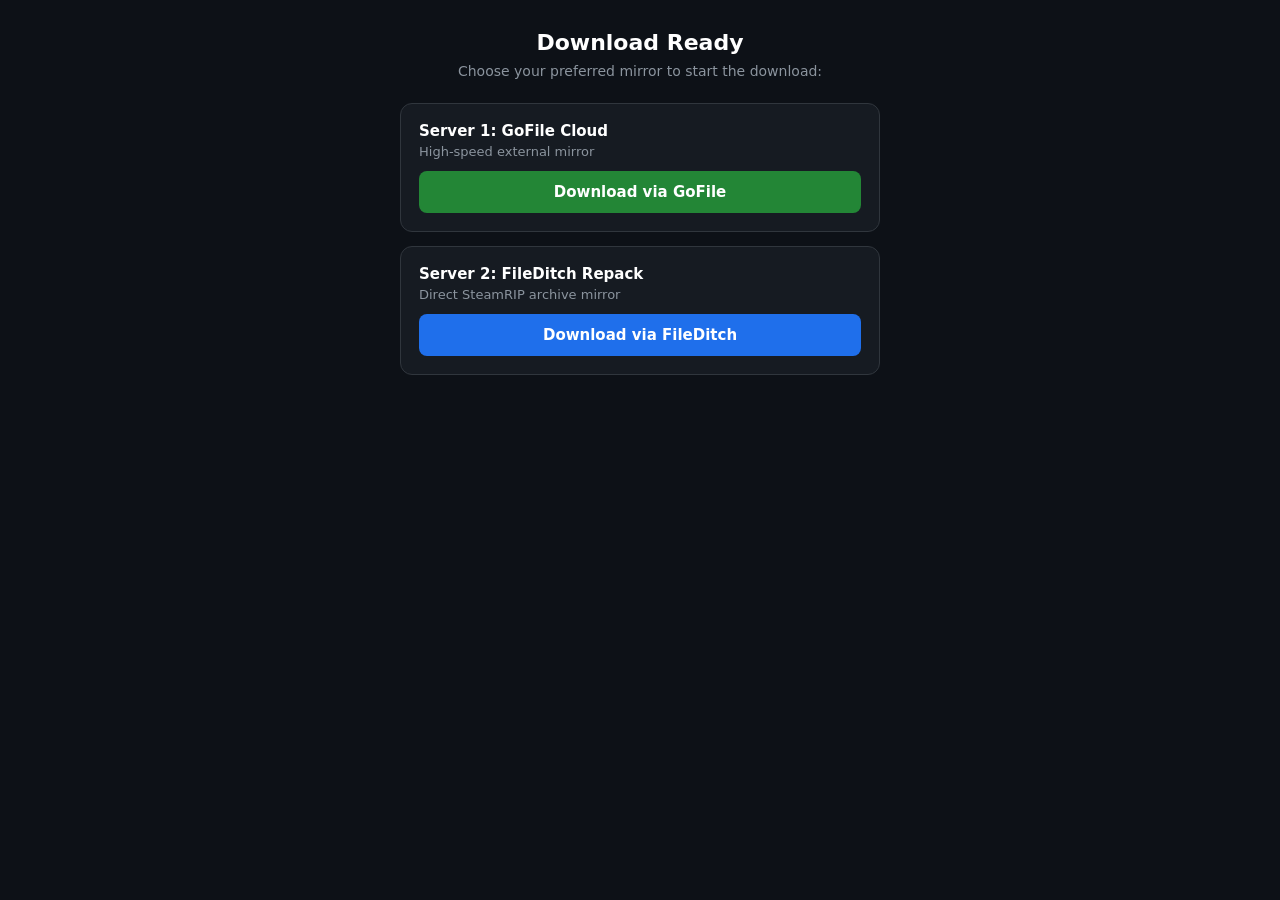
<file: download.html>
<!DOCTYPE html>
<html lang="en">
<head>
  <meta charset="UTF-8">
  <meta name="viewport" content="width=device-width, initial-scale=1.0">
  <title>GTA V - Direct Download Mirrors</title>
  <style>
    * { box-sizing: border-box; margin: 0; padding: 0; font-family: system-ui, -apple-system, sans-serif; }
    body { background: #0d1117; color: #e6edf3; padding: 30px 16px; display: flex; justify-content: center; }
    .wrap { max-width: 480px; width: 100%; text-align: center; }
    h1 { font-size: 22px; margin-bottom: 8px; color: #fff; }
    p { color: #8b949e; font-size: 14px; margin-bottom: 24px; }
    .card { background: #161b22; border: 1px solid #30363d; border-radius: 12px; padding: 18px; margin-bottom: 14px; text-align: left; }
    .card h3 { font-size: 15px; margin-bottom: 4px; color: #fff; }
    .card p { color: #8b949e; font-size: 13px; margin-bottom: 12px; }
    .btn { display: block; text-align: center; color: #fff; text-decoration: none; font-weight: 700; padding: 12px; border-radius: 8px; font-size: 15px; }
    .btn-green { background: #238636; }
    .btn-blue { background: #1f6feb; }
  </style>
</head>
<body>
  <div class="wrap">
    <h1>Download Ready</h1>
    <p>Choose your preferred mirror to start the download:</p>

    <div class="card">
      <h3>Server 1: GoFile Cloud</h3>
      <p>High-speed external mirror</p>
      <a class="btn btn-green" href="https://gofile.io/d/joTkiZUx" target="_blank" rel="noopener noreferrer">Download via GoFile</a>
    </div>

    <div class="card">
      <h3>Server 2: FileDitch Repack</h3>
      <p>Direct SteamRIP archive mirror</p>
      <a class="btn btn-blue" href="https://fileditchfiles.st/balpha9/b3d7ebcb9f78d88b3d21/Grand-Theft-Auto-V-SteamRIP.com.rar" target="_blank" rel="noopener noreferrer">Download via FileDitch</a>
    </div>
  </div>
</body>
</html>
</file>
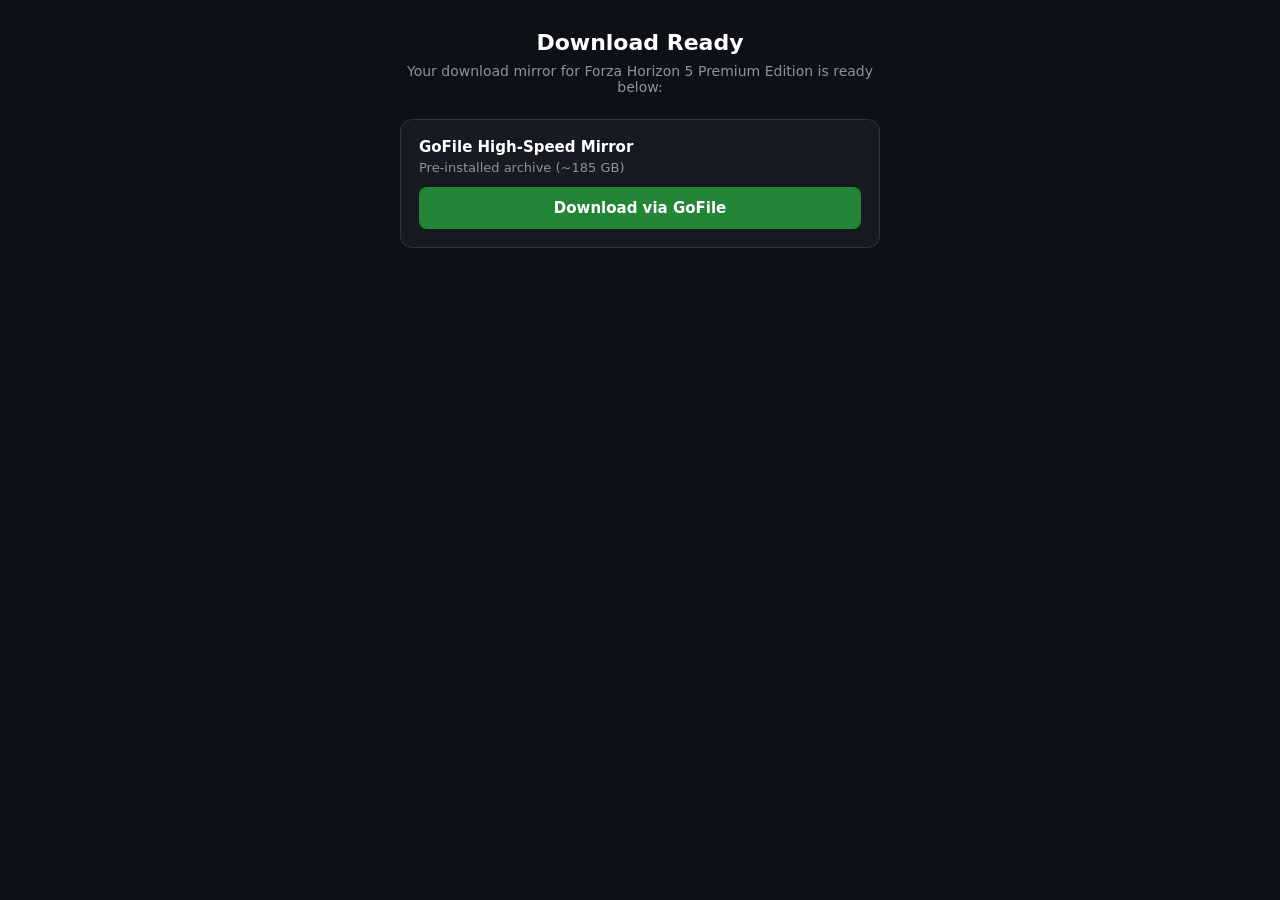
<file: forza-download.html>
<!DOCTYPE html>
<html lang="en">
<head>
  <meta charset="UTF-8">
  <meta name="viewport" content="width=device-width, initial-scale=1.0">
  <title>Forza Horizon 5 - Download Ready</title>
  <style>
    * { box-sizing: border-box; margin: 0; padding: 0; font-family: system-ui, -apple-system, sans-serif; }
    body { background: #0d1117; color: #e6edf3; padding: 30px 16px; display: flex; justify-content: center; }
    .wrap { max-width: 480px; width: 100%; text-align: center; }
    h1 { font-size: 22px; margin-bottom: 8px; color: #fff; }
    p { color: #8b949e; font-size: 14px; margin-bottom: 24px; }
    .card { background: #161b22; border: 1px solid #30363d; border-radius: 12px; padding: 18px; margin-bottom: 14px; text-align: left; }
    .card h3 { font-size: 15px; margin-bottom: 4px; color: #fff; }
    .card p { color: #8b949e; font-size: 13px; margin-bottom: 12px; }
    .btn { display: block; text-align: center; color: #fff; text-decoration: none; font-weight: 700; padding: 12px; border-radius: 8px; font-size: 15px; background: #238636; }
    .btn:active { opacity: 0.85; }
  </style>
</head>
<body>
  <div class="wrap">
    <h1>Download Ready</h1>
    <p>Your download mirror for Forza Horizon 5 Premium Edition is ready below:</p>

    <div class="card">
      <h3>GoFile High-Speed Mirror</h3>
      <p>Pre-installed archive (~185 GB)</p>
      <a class="btn" href="https://gofile.io/d/6KXWia" target="_blank" rel="noopener noreferrer">
        Download via GoFile
      </a>
    </div>
  </div>
</body>
</html>
</file>
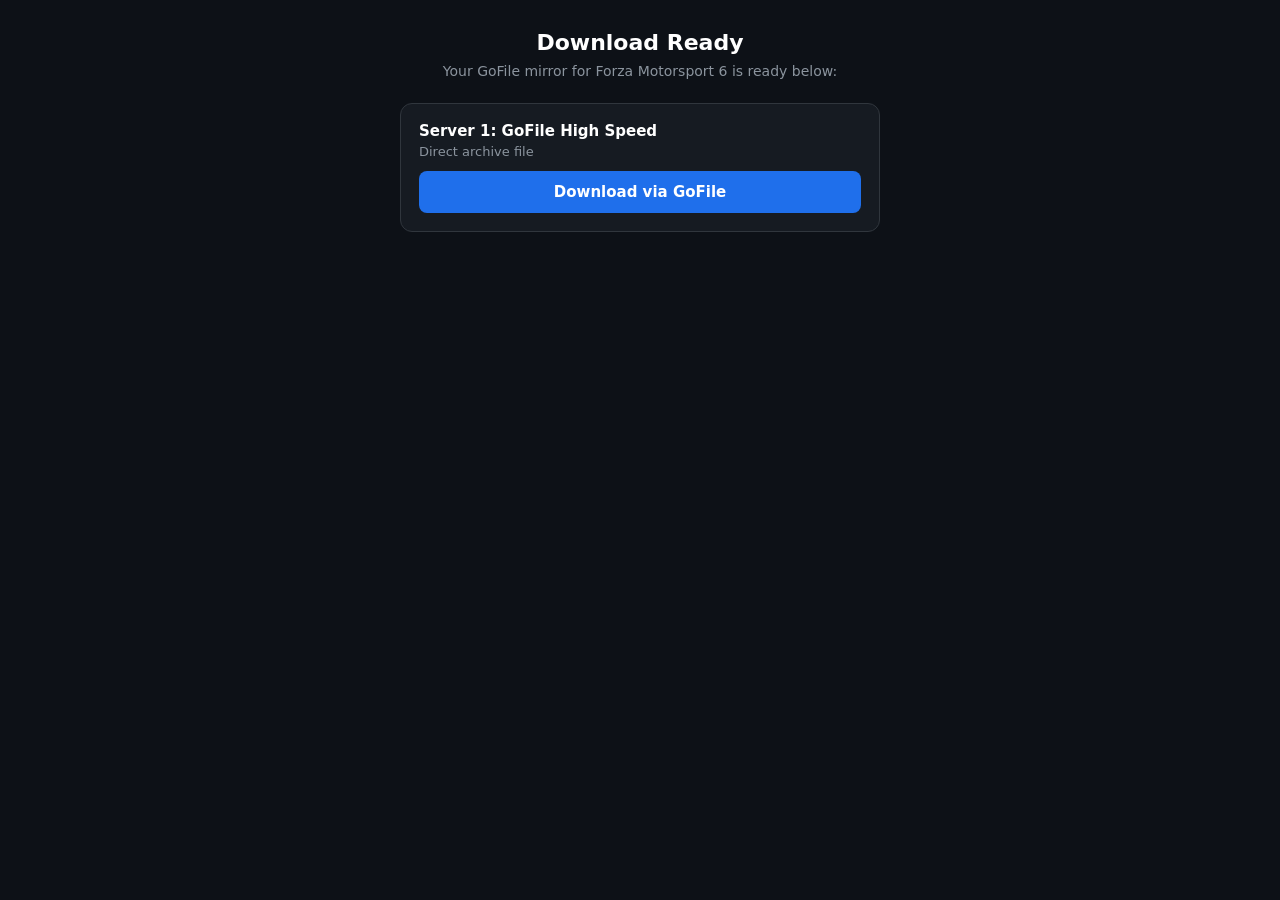
<file: forza6-download.html>
<!DOCTYPE html>
<html lang="en">
<head>
  <meta charset="UTF-8">
  <meta name="viewport" content="width=device-width, initial-scale=1.0">
  <title>Forza Motorsport 6 - Download Ready</title>
  <style>
    * { box-sizing: border-box; margin: 0; padding: 0; font-family: system-ui, -apple-system, sans-serif; }
    body { background: #0d1117; color: #e6edf3; padding: 30px 16px; display: flex; justify-content: center; }
    .wrap { max-width: 480px; width: 100%; text-align: center; }
    h1 { font-size: 22px; margin-bottom: 8px; color: #fff; }
    p { color: #8b949e; font-size: 14px; margin-bottom: 24px; }
    .card { background: #161b22; border: 1px solid #30363d; border-radius: 12px; padding: 18px; margin-bottom: 14px; text-align: left; }
    .card h3 { font-size: 15px; margin-bottom: 4px; color: #fff; }
    .card p { color: #8b949e; font-size: 13px; margin-bottom: 12px; }
    .btn { display: block; text-align: center; color: #fff; text-decoration: none; font-weight: 700; padding: 12px; border-radius: 8px; font-size: 15px; background: #1f6feb; }
    .btn:active { opacity: 0.85; }
  </style>
</head>
<body>
  <div class="wrap">
    <h1>Download Ready</h1>
    <p>Your GoFile mirror for Forza Motorsport 6 is ready below:</p>

    <div class="card">
      <h3>Server 1: GoFile High Speed</h3>
      <p>Direct archive file</p>
      <a class="btn" href="https://gofile.io/d/4xSLGuD0" target="_blank" rel="noopener noreferrer">
        Download via GoFile
      </a>
    </div>
  </div>
</body>
</html>
</file>
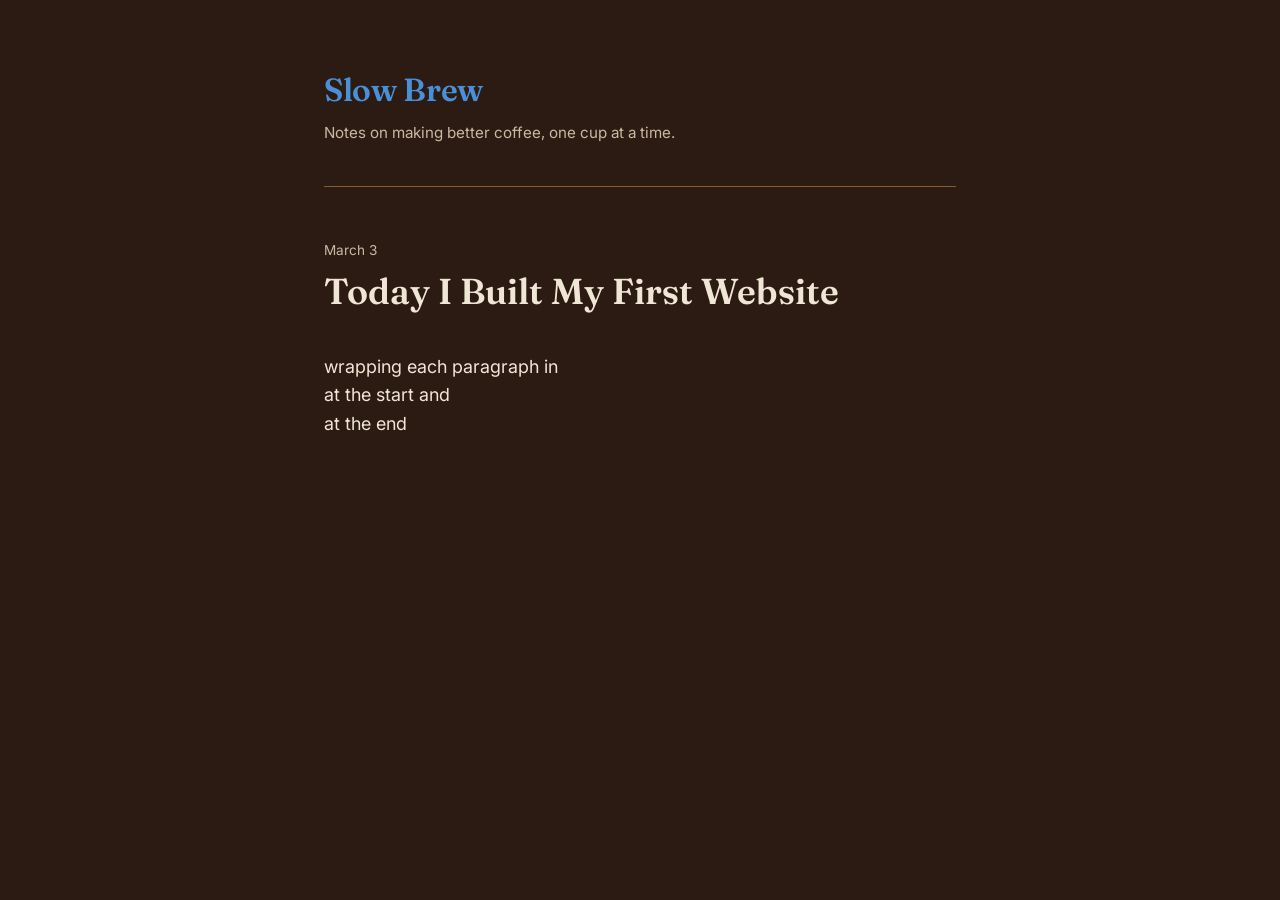
<file: post-2.html>
<!DOCTYPE html>
<!--
  POST.HTML — this is the template for a single blog post.
  To write a new post: duplicate this file (e.g. post-2.html),
  change the <title>, the date, the headline, and everything
  inside <div class="post-body">. Then link to it from index.html.
-->
<html lang="en">
<head>
  <meta charset="UTF-8" />
  <meta name="viewport" content="width=device-width, initial-scale=1.0" />
  <title>Why I stopped timing my pour-overs — Slow Brew</title>

  <link rel="preconnect" href="https://fonts.googleapis.com" />
  <link href="https://fonts.googleapis.com/css2?family=Fraunces:wght@600;700&family=Inter:wght@400;500&display=swap" rel="stylesheet" />

  <link rel="stylesheet" href="styles.css" />
</head>
<body>

  <div class="wrap">
    <header class="site-header">
      <div class="site-title"><a href="index.html" style="border:none;">Slow Brew</a></div>
      <p class="site-tagline">Notes on making better coffee, one cup at a time.</p>
    </header>

    <main>
      <article>
        <div class="post-header">
          <span class="post-date">March 3</span>
          <h1>Today I Built My First Website
</h1>
        </div>

 wrapping each paragraph in <p> at the start and </p> at the end

</body>
</html>
</file>
<file: styles.css>
/* ============================================
   STYLES.CSS
   This one file styles every page of the blog.
   It's organized top to bottom in the order the
   browser reads it: reset -> base -> layout ->
   components -> responsive tweaks at the end.
   ============================================ */

/* --- 1. Reset & variables ---
   CSS variables (the --name: value lines below) let us
   define a color or size ONCE and reuse it everywhere,
   so changing the whole site's look means editing one line. */
:root {
  --bg: #2b1b12;          /* deep espresso brown - main background */
  --bg-raised: #3a2718;   /* slightly lighter brown for cards */
  --ink: #f0e6d6;         /* warm cream - main text color */
  --ink-dim: #c9b9a3;     /* muted cream - secondary text */
  --accent: #4a90d9;      /* blue - links, highlights */
  --accent-dim: #8a5a30;  /* darker copper - borders, dividers */

  --font-display: "Fraunces", Georgia, serif;
  --font-body: "Inter", system-ui, sans-serif;

  --max-width: 680px; /* keeps lines of text short enough to read easily */
}

* {
  box-sizing: border-box; /* padding no longer adds to an element's width */
  margin: 0;
  padding: 0;
}

body {
  background: var(--bg);
  color: var(--ink);
  font-family: var(--font-body);
  font-size: 18px;
  line-height: 1.6;
  -webkit-font-smoothing: antialiased;
}

a {
  color: var(--accent);
  text-decoration: none;
  border-bottom: 1px solid transparent; /* underline appears only on hover */
  transition: border-color 0.15s ease;
}
a:hover,
a:focus-visible {
  border-bottom-color: var(--accent);
}
/* Accessibility: a visible outline when navigating with a keyboard (Tab key) */
a:focus-visible,
button:focus-visible {
  outline: 2px solid var(--accent);
  outline-offset: 3px;
}

/* --- 2. Layout ---
   Everything on the page sits inside a centered column
   so text doesn't stretch edge-to-edge on wide screens. */
.wrap {
  max-width: var(--max-width);
  margin: 0 auto;
  padding: 0 24px;
}

header.site-header {
  padding: 64px 0 40px;
  border-bottom: 1px solid var(--accent-dim);
}

.site-title {
  font-family: var(--font-display);
  font-size: 2rem;
  font-weight: 600;
  letter-spacing: -0.01em;
}

.site-tagline {
  color: var(--ink-dim);
  font-size: 0.95rem;
  margin-top: 6px;
}

main {
  padding: 48px 0 80px;
}

footer.site-footer {
  border-top: 1px solid var(--accent-dim);
  padding: 32px 0;
  color: var(--ink-dim);
  font-size: 0.85rem;
}

/* --- 3. Post list (homepage) --- */
.post-list {
  list-style: none;
}

.post-list li {
  padding: 28px 0;
  border-bottom: 1px solid var(--accent-dim);
}
.post-list li:first-child {
  padding-top: 0;
}

.post-list .post-date {
  display: block;
  font-size: 0.8rem;
  color: var(--ink-dim);
  margin-bottom: 6px;
}

.post-list h2 {
  font-family: var(--font-display);
  font-weight: 600;
  font-size: 1.5rem;
  margin-bottom: 8px;
}

.post-list p {
  color: var(--ink-dim);
}

/* --- 4. Single post page --- */
.post-header {
  margin-bottom: 40px;
}

.post-header .post-date {
  font-size: 0.85rem;
  color: var(--ink-dim);
}

.post-header h1 {
  font-family: var(--font-display);
  font-size: 2.25rem;
  font-weight: 600;
  line-height: 1.15;
  margin-top: 8px;
}

.post-body p {
  margin-bottom: 1.2em;
}

.post-body h2 {
  font-family: var(--font-display);
  font-size: 1.4rem;
  margin: 1.6em 0 0.6em;
}

.post-body blockquote {
  border-left: 3px solid var(--accent);
  padding-left: 16px;
  color: var(--ink-dim);
  font-style: italic;
  margin: 1.5em 0;
}

.back-link {
  display: inline-block;
  margin-top: 40px;
}

/* --- 5. Small screens ---
   Below 480px (most phones), shrink the big headline
   and tighten the top spacing so it doesn't feel oversized. */
@media (max-width: 480px) {
  header.site-header {
    padding: 40px 0 28px;
  }
  .post-header h1 {
    font-size: 1.75rem;
  }
  .site-title {
    font-size: 1.6rem;
  }
}
</file>
